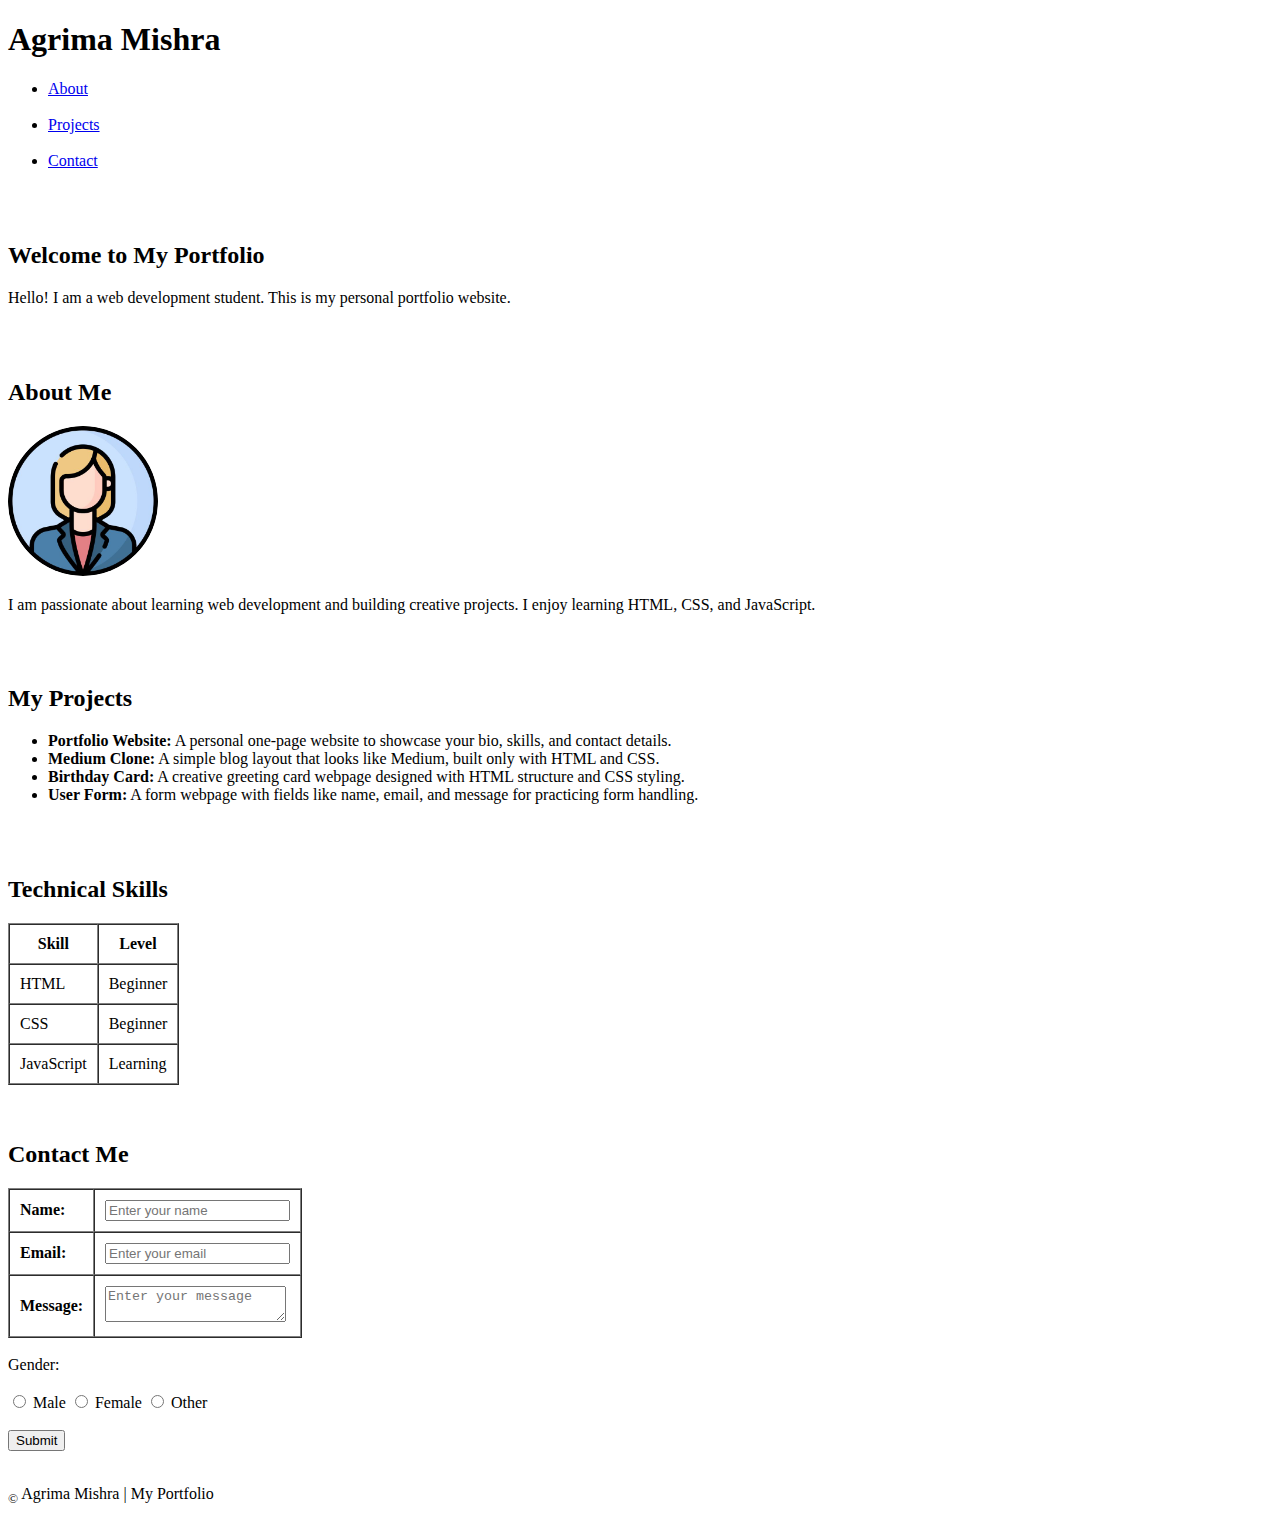
<file: index.html>
<!DOCTYPE html>
<html lang="en">
<head>
    <meta charset="UTF-8">
    <meta name="viewport" content="width=device-width, initial-scale=1.0">
    <title>My Portfolio</title>
</head>

<body>

    <!-- Header Section -->
    <header class="header">
        <h1>Agrima Mishra</h1>
        <nav>
            <ul>
                <li><a href="#about">About</a></li><br>
                <li><a href="https://github.com/agrimamishra288-tech">Projects</a></li><br>
                <li><a href="https://linkedin.com/comm/mynetwork/discovery-see-all?usecase=PEOPLE_FOLLOWS&followMember=agrima-mishra-957481381">Contact</a></li><br>
            </ul><br>
    </nav>
    </header>


    <!-- Main Content -->
    <main>

        <!-- Welcome Section -->
        <section class="Welcome">
            <h2>Welcome to My Portfolio</h2>
            <p>Hello! I am a web development student. This is my personal portfolio website.</p>
        </section><br><br>
        

        <!-- About Section -->
        <section id="about">
            <h2>About Me</h2>
                <img src="agrima.jpg" alt="Profile picture" style="width: 150px; height: 150px; border-radius: 50%;">
            <p>I am passionate about learning web development and building creative projects. I enjoy learning HTML, CSS, and JavaScript.</p>
        </section><br><br>

        <!-- Projects Section -->
        <section id="projects">
            <h2>My Projects</h2>
            <ul>
                <li><b>Portfolio Website:</b> A personal one-page website to showcase your bio, skills, and contact details.</li>
                <li><b>Medium Clone:</b> A simple blog layout that looks like Medium, built only with HTML and CSS.</li>
                <li><b>Birthday Card:</b> A creative greeting card webpage designed with HTML structure and CSS styling.</li>
                <li><b>User Form:</b> A form webpage with fields like name, email, and message for practicing form handling.</li>
            </ul>
        </section><br><br>

        <!-- Skills Section -->
        <section>
            <h2>Technical Skills</h2>
            <table border="1" cellspacing="0" cellpadding="10">
                <tr>
                    <th>Skill</th>
                    <th>Level</th>
                </tr>
                <tr>
                    <td>HTML</td>
                    <td>Beginner</td>
                </tr>
                <tr>
                    <td>CSS</td>
                    <td>Beginner</td>
                </tr>
                <tr>
                    <td>JavaScript</td>
                    <td>Learning</td>
                </tr>
            </table><br><br>
        </section>

        <!-- Contact Section -->
        <section id="contact">
            <h2>Contact Me</h2>
            <form>
                <table border ="1" cellspacing="0" cellpadding="10">
                <tr><td><label for="name"><b>Name:</b></label></td>  <td><input type="text" id="name" placeholder="Enter your name"></td></tr>

                <tr><td><label for="email"><b>Email:</b></label></td> <td><input type="email" id="email" placeholder="Enter your email"></td></tr>

               <tr><td><label for="message"><b>Message:</b></label></td>  <td><textarea id="message" placeholder="Enter your message"></textarea></td></tr>
                </table><br>

                <label>Gender:</label><br><br>
                <input type="radio" id="Male" name="gender" value="male">
                <label for="male">Male</label>

                <input type="radio" id="Female" name="gender" value="Female">
                <label for="Female">Female</label>
                
                <input type="radio" id="other" name="gender" value="other">
                <label for="other">Other</label><br><br>

                <input type="submit" value="Submit" class="submit-btn">

            </form><br>
        </section>

    </main>

    <!-- Footer-->
    <footer>
        <p><sub>&copy</sub> Agrima Mishra | My Portfolio</p>
    </footer>

</body>
</html>
</file>
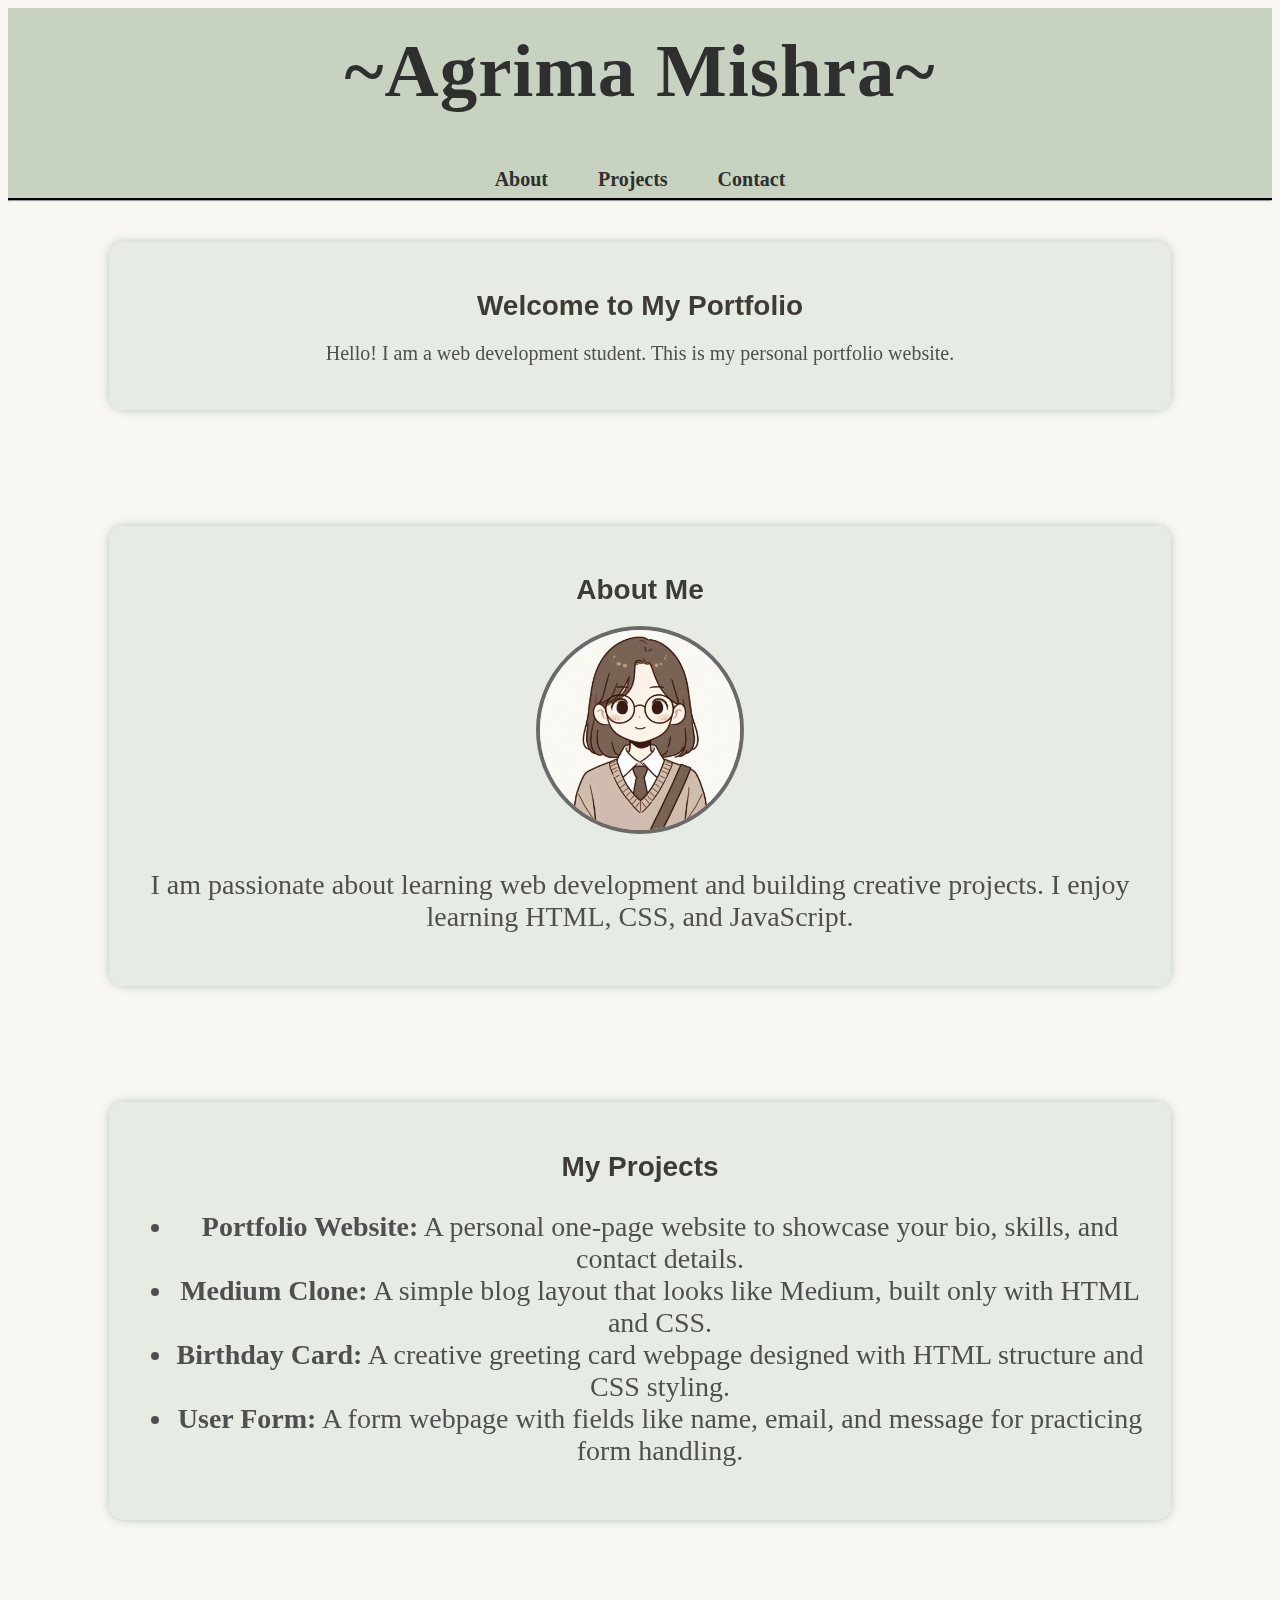
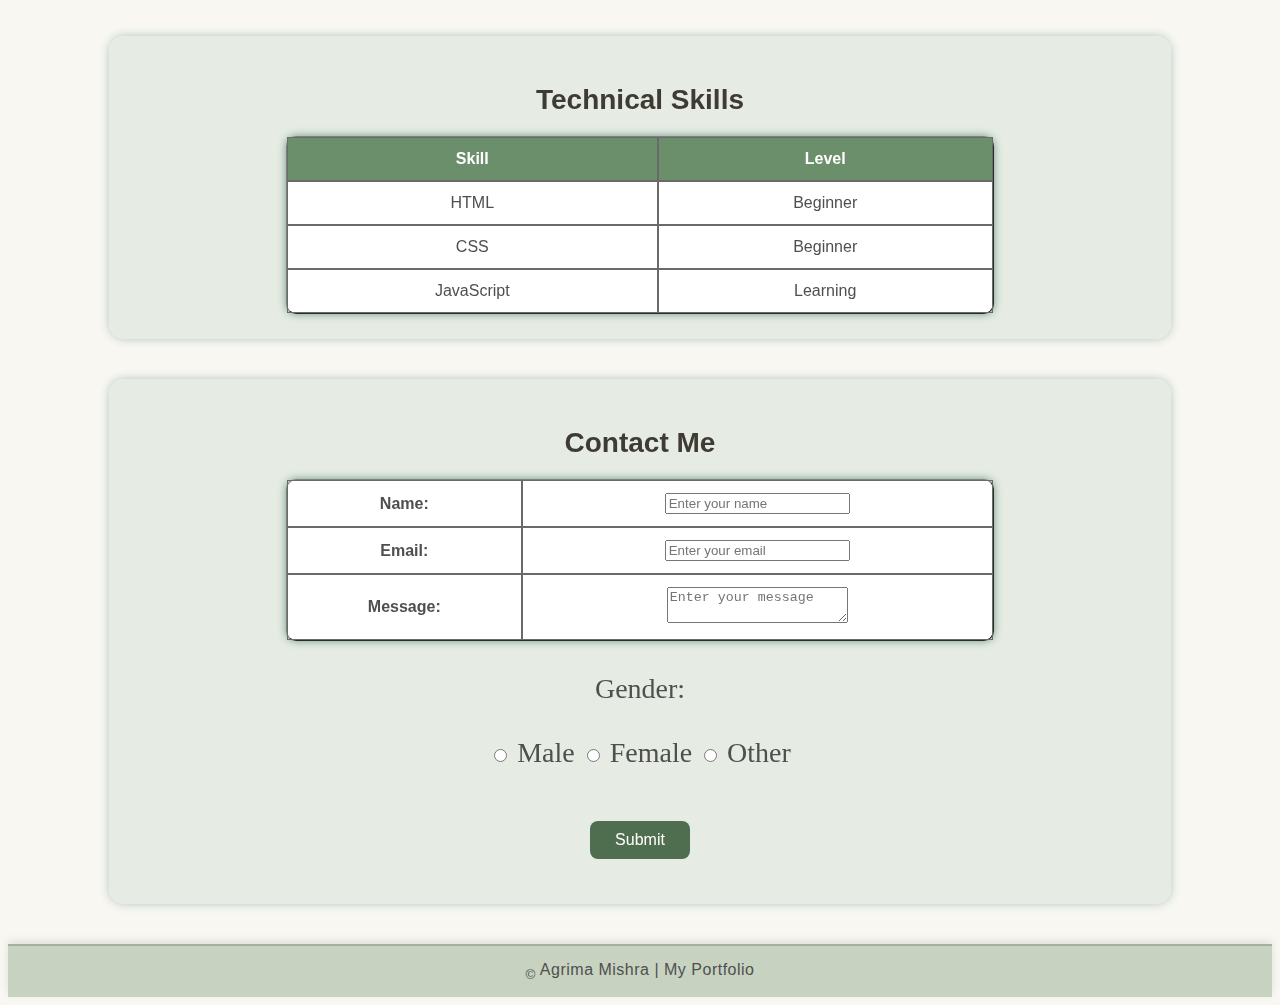
<file: index1.html>
<!DOCTYPE html>
<html lang="en">
<head>
    <meta charset="UTF-8">
    <meta name="viewport" content="width=device-width, initial-scale=1.0">
    <title>My Portfolio</title>
    <link rel="stylesheet" href="style.css">
</head>

<body>

    <!-- Header Section -->
    <header class="header">
        <h1>~Agrima Mishra~</h1>
        <nav>
            
                <a href="#about">About</a>
                <a href="https://github.com/agrimamishra288-tech">Projects</a>
                <a href="https://linkedin.com/comm/mynetwork/discovery-see-all?usecase=PEOPLE_FOLLOWS&followMember=agrima-mishra-957481381">Contact</a>
    
    </nav>
    </header>
    <hr>


    <!-- Main Content -->
    <main>

        <!-- Welcome Section -->
        <section class="Welcome">
            <h2>Welcome to My Portfolio</h2>
            <p>Hello! I am a web development student. This is my personal portfolio website.</p>
        </section><br><br>
        

        <!-- About Section -->
        <section id="about">
            <h2>About Me</h2>
                <img src="agrima2.jpg.jpeg" alt="Profile picture" border-radius="25%">
            <p>I am passionate about learning web development and building creative projects. I enjoy learning HTML, CSS, and JavaScript.</p>
        </section><br><br>

        <!-- Projects Section -->
        <section id="projects">
            <h2>My Projects</h2>
            <ul>
                <li><b>Portfolio Website:</b> A personal one-page website to showcase your bio, skills, and contact details.</li>
                <li><b>Medium Clone:</b> A simple blog layout that looks like Medium, built only with HTML and CSS.</li>
                <li><b>Birthday Card:</b> A creative greeting card webpage designed with HTML structure and CSS styling.</li>
                <li><b>User Form:</b> A form webpage with fields like name, email, and message for practicing form handling.</li>
            </ul>
        </section><br><br>

        <!-- Skills Section -->
        <section>
            <h2>Technical Skills</h2>
            <table border="1" cellspacing="0" cellpadding="10">
                <tr>
                    <th>Skill</th>
                    <th>Level</th>
                </tr>
                <tr>
                    <td>HTML</td>
                    <td>Beginner</td>
                </tr>
                <tr>
                    <td>CSS</td>
                    <td>Beginner</td>
                </tr>
                <tr>
                    <td>JavaScript</td>
                    <td>Learning</td>
                </tr>
            </table>
        </section>

        <!-- Contact Section -->
        <section id="contact">
            <h2>Contact Me</h2>
            <form>
                <table border ="1" cellspacing="0" cellpadding="10">
                <tr><td><label for="name"><b>Name:</b></label></td>  <td><input type="text" id="name" placeholder="Enter your name"></td></tr>

                <tr><td><label for="email"><b>Email:</b></label></td> <td><input type="email" id="email" placeholder="Enter your email"></td></tr>

               <tr><td><label for="message"><b>Message:</b></label></td>  <td><textarea id="message" placeholder="Enter your message"></textarea></td></tr>
                </table><br>

                <label>Gender:</label><br><br>
                <input type="radio" id="Male" name="gender" value="male">
                <label for="male">Male</label>

                <input type="radio" id="Female" name="gender" value="Female">
                <label for="Female">Female</label>
                
                <input type="radio" id="other" name="gender" value="other">
                <label for="other">Other</label><br><br>

                <input type="submit" value="Submit" class="submit-btn">

            </form>
        </section>

    </main>

    <!-- Footer-->
    <footer>
        <p><sub>&copy</sub> Agrima Mishra | My Portfolio</p>
    </footer>

</body>
</html>
</file>
<file: style.css>
/* --- header styling --- */
header{
  background:#c7d3c0;
  padding: 20px 80px;
  color: #2f2f2f;
  text-align: center;
  height: 150px; 
  font-size: 80px;
  margin-top: 0;
  border-bottom:2px solid #000000 ;
  margin-bottom: 0;
}

/* --- body styling --- */
body{
   background:linear-gradient(#f8f7f2);
   color:#4f4f4f;
}

header h1 {
  margin: 0;
  font-size: 75px;
  letter-spacing: 1px;
}

/* --- navigation --- */
nav a {
  color:#2f2f2f;
  text-decoration:none;
  margin: 0 15px;
  font-weight: bold;
  font-size: 20px;
}
nav a:hover {
  text-decoration: underline;
  color:#505646;
}
hr{
  margin-top: 0;
}

/* --- Image styling and alignment --- */
img {
  border-radius: 50%;
  width: 200px;
  height: 200px;
  object-fit: cover;
  border: 4px solid #6a6a6a;
}
.Welcome{
    text-align: center; 
    font-size:20px;  
}

/* --- Section box making and styling --- */
section{
  margin: 40px auto;
  width: 80%;
  text-align: center;
  background:linear-gradient(180deg,#e6ece3);
  backdrop-filter:blur(6px);
  padding: 25px;
  border-radius: 15px;
  box-shadow: 0 0 10px rgb(181, 197, 194);
  font-size: 28px;
}
/* --- Headings --- */
section h2 {
  font-size: 28px;
  color: #3e3b35;
  margin-bottom: 20px;
  font-family: 'Poppins', sans-serif;
}

/* --- Table styling --- */
table {
  margin: 0 auto;
  width: 70%;
  background-color: #ffffff;
  box-shadow: 0 0 8px rgb(110, 150, 134);
  border-radius: 10px;
}

/* table header and data styling alignment */
th, td {
  border: 1px solid #6a6a6a;
  padding: 12px 18px; /* adds top-bottom spacing for proper alignment */
  text-align: center; /* aligns the header and data of the table in center*/
  font-size: 16px;
  font-family: 'Poppins', sans-serif;
}

th {
  background-color:#6b8e6b;
  color: #ffffff; /* color for the header of the table */
  font-weight: bold;
 
}
input[type = "radio"]
{
  accent-color:#4f6d4f ;

}

/* for submit button styling and alignment in center */
.submit-btn {
  display: block;
  margin: 20px auto; /* centers the button horizontally */
  padding: 10px 25px;
  background-color: #4f6d4f;
  color: white;
  border: none;
  border-radius: 8px;
  font-size: 16px;
  cursor: pointer;
}

.submit-btn:hover {
  background-color: #6b8e6b;
}

/* --- footer --- */
footer {
  background-color: #c7d3c0;    
  text-align: center;                 /* centers text horizontally */
  padding: 15px 0;                    /* adds top-bottom spacing */
  margin-top: 40px;                   /* space above footer */
  font-size: 16px;                   
  border-top: 2px solid #a3b0a3;      /* subtle border to separate footer */
  box-shadow: 0 -3px 8px rgba(0, 0, 0, 0.1); /* top shadow for effect */
}

footer p {
  margin: 0;                          /* removes default spacing */
  font-family: 'Poppins', sans-serif; 
  letter-spacing: 0.5px;             
}
</file>
